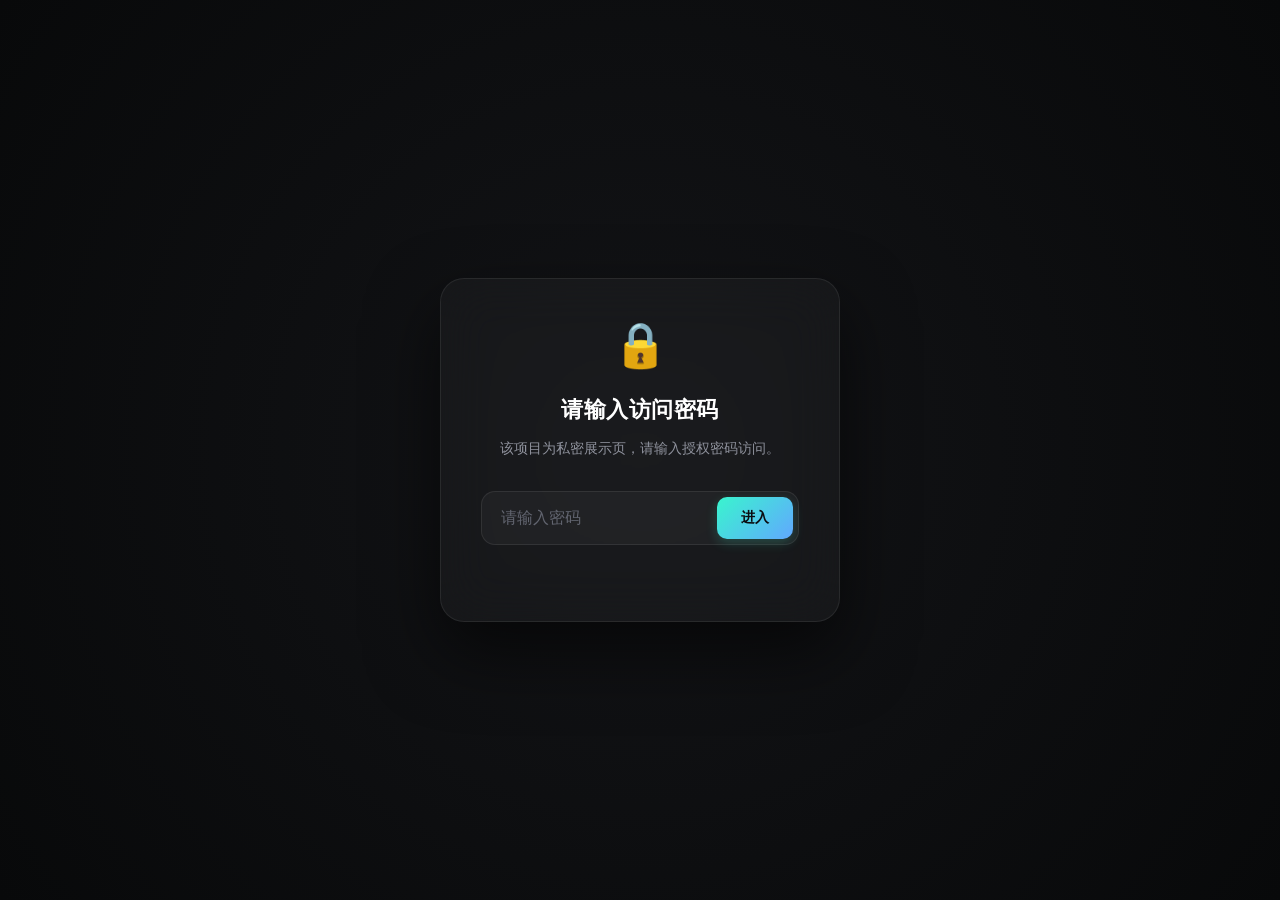
<file: index.html>
<!doctype html>
<html lang="zh-CN">
  <head>
    <meta charset="UTF-8" />
    <meta name="viewport" content="width=device-width, initial-scale=1.0" />
    <meta name="robots" content="noindex, nofollow" />
    <title>手机氛围灯形态与动效调试台</title>
    <link rel="stylesheet" href="./style.css?v=20260602_v9" />
    <style>
      /* 默认隐藏主工作区，彻底杜绝未登录闪现 */
      .workspace {
        display: none !important;
      }
      
      /* 仅在解锁时显示主工作区，完美适配原栅格布局 */
      body.unlocked .workspace {
        display: grid !important;
      }

      /* 密码保护遮罩层高级磨砂设计 */
      .password-gate {
        position: fixed;
        top: 0;
        left: 0;
        width: 100vw;
        height: 100vh;
        background: radial-gradient(circle at center, #131417 0%, #08090a 100%);
        display: flex;
        justify-content: center;
        align-items: center;
        z-index: 999999;
        transition: transform 0.65s cubic-bezier(0.85, 0, 0.15, 1), opacity 0.5s ease;
      }
      .password-gate.unlock {
        transform: translateY(-100%);
        opacity: 0;
        pointer-events: none;
      }
      .password-card {
        background: rgba(255, 255, 255, 0.03);
        border: 1px solid rgba(255, 255, 255, 0.08);
        border-radius: 24px;
        padding: 40px;
        width: 90%;
        max-width: 400px;
        text-align: center;
        box-shadow: 0 30px 70px rgba(0, 0, 0, 0.6);
        backdrop-filter: blur(25px);
        -webkit-backdrop-filter: blur(25px);
        color: #fff;
        font-family: -apple-system, BlinkMacSystemFont, "Segoe UI", Roboto, sans-serif;
        animation: cardAppear 0.5s cubic-bezier(0.34, 1.56, 0.64, 1);
      }
      @keyframes cardAppear {
        0% { transform: scale(0.9); opacity: 0; }
        100% { transform: scale(1); opacity: 1; }
      }
      .lock-icon {
        font-size: 44px;
        margin-bottom: 24px;
        display: inline-block;
        animation: lockFloat 3s ease-in-out infinite;
      }
      @keyframes lockFloat {
        0%, 100% { transform: translateY(0) rotate(0deg); }
        50% { transform: translateY(-8px) rotate(5deg); }
      }
      .password-card h2 {
        font-size: 22px;
        margin: 0 0 12px 0;
        font-weight: 600;
        letter-spacing: 0.5px;
        color: #ffffff;
      }
      .password-card p {
        color: #8f929d;
        font-size: 14px;
        line-height: 1.6;
        margin: 0 0 32px 0;
      }
      .input-group {
        display: flex;
        background: rgba(255, 255, 255, 0.04);
        border: 1px solid rgba(255, 255, 255, 0.08);
        border-radius: 14px;
        padding: 5px;
        transition: all 0.3s cubic-bezier(0.25, 0.8, 0.25, 1);
      }
      .input-group:focus-within {
        border-color: #39f5ce;
        background: rgba(255, 255, 255, 0.06);
        box-shadow: 0 0 20px rgba(57, 245, 206, 0.15);
      }
      .input-group input {
        flex: 1;
        background: transparent;
        border: none;
        outline: none;
        padding: 12px 14px;
        color: #fff;
        font-size: 16px;
        letter-spacing: 2px;
      }
      .input-group input::placeholder {
        color: #626570;
        letter-spacing: 0px;
      }
      .input-group button {
        background: linear-gradient(135deg, #39f5ce 0%, #61a8ff 100%);
        border: none;
        border-radius: 10px;
        color: #0b0c10;
        font-size: 14px;
        font-weight: 700;
        padding: 0 24px;
        cursor: pointer;
        transition: all 0.25s ease;
        box-shadow: 0 4px 12px rgba(57, 245, 206, 0.2);
      }
      .input-group button:hover {
        opacity: 0.95;
        transform: translateY(-1px);
        box-shadow: 0 6px 16px rgba(57, 245, 206, 0.3);
      }
      .input-group button:active {
        transform: scale(0.96);
      }
      .error-msg {
        color: #ff6d7a;
        font-size: 13px;
        margin-top: 18px;
        height: 18px;
        font-weight: 500;
        transition: opacity 0.3s ease;
        opacity: 0;
      }
      .error-msg.show {
        opacity: 1;
      }
    </style>
  </head>
  <body>
    <!-- 密码保护遮罩层 -->
    <div id="passwordGate" class="password-gate">
      <div class="password-card">
        <div class="lock-icon">🔒</div>
        <h2>请输入访问密码</h2>
        <p>该项目为私密展示页，请输入授权密码访问。</p>
        <form id="passwordForm" class="input-group" onsubmit="event.preventDefault(); checkPassword();">
          <input type="password" id="passwordInput" placeholder="请输入密码" autocomplete="off" required />
          <button type="submit" id="submitPasswordBtn">进入</button>
        </form>
        <div id="passwordError" class="error-msg">密码错误，请重试</div>
      </div>
    </div>

    <script>
      (function() {
        const auth = localStorage.getItem('site_auth');
        const authTime = localStorage.getItem('site_auth_time');
        const now = new Date().getTime();
        const threeDays = 3 * 24 * 60 * 60 * 1000; // 3天（毫秒）

        if (auth === '2026' && authTime && (now - parseInt(authTime, 10) < threeDays)) {
          document.getElementById('passwordGate').style.display = 'none';
          document.body.classList.add('unlocked'); // 授权成功，展示主内容
        } else {
          // 过期或未登录，清除历史记录以防万一
          localStorage.removeItem('site_auth');
          localStorage.removeItem('site_auth_time');
        }
      })();

      function checkPassword() {
        const input = document.getElementById('passwordInput').value;
        const error = document.getElementById('passwordError');
        const gate = document.getElementById('passwordGate');
        
        if (input === '2026') {
          const now = new Date().getTime();
          localStorage.setItem('site_auth', '2026');
          localStorage.setItem('site_auth_time', now.toString());
          
          document.body.classList.add('unlocked'); // 授权成功，展示主内容
          gate.classList.add('unlock');
          setTimeout(() => {
            gate.style.display = 'none';
          }, 600);
        } else {
          error.classList.add('show');
          document.getElementById('passwordInput').value = '';
          setTimeout(() => {
            error.classList.remove('show');
          }, 3000);
        }
      }
    </script>

    <main class="workspace">
      <section class="device-bay" aria-label="手机氛围灯预览">
        <div class="bay-topline">
          <div>
            <p class="kicker">Light Motion Bench</p>
            <h1>手机氛围灯形态与动效调试台</h1>
          </div>
          <div class="status-chip" id="statusChip">LIVE</div>
        </div>

        <div class="phone-frame">
          <div class="phone-metal">
            <div class="camera-cluster" aria-hidden="true">
              <span class="camera-wide"></span>
              <span></span>
              <span></span>
            </div>

            <svg class="light-canvas" viewBox="0 0 300 300" aria-label="氛围灯路径预览">
              <defs>
                <linearGradient id="rainbowStroke" x1="22%" y1="12%" x2="82%" y2="88%">
                  <stop offset="0%" stop-color="#fcd34d" />
                  <stop offset="12.5%" stop-color="#f97316" />
                  <stop offset="25%" stop-color="#ec4899" />
                  <stop offset="37.5%" stop-color="#a855f7" />
                  <stop offset="50%" stop-color="#6366f1" />
                  <stop offset="62.5%" stop-color="#06b6d4" />
                  <stop offset="75%" stop-color="#10b981" />
                  <stop offset="87.5%" stop-color="#84cc16" />
                  <stop offset="100%" stop-color="#fcd34d" />
                </linearGradient>
                <radialGradient id="rippleSymmetricStroke" cx="50%" cy="86%" r="55%">
                  <stop offset="0%" stop-color="#fcd34d" />
                  <stop offset="15%" stop-color="#f97316" />
                  <stop offset="35%" stop-color="#ec4899" />
                  <stop offset="55%" stop-color="#a855f7" />
                  <stop offset="75%" stop-color="#6366f1" />
                  <stop offset="90%" stop-color="#06b6d4" />
                  <stop offset="100%" stop-color="#10b981" />
                </radialGradient>
                <linearGradient id="meizuStroke" x1="0%" y1="0%" x2="100%" y2="100%">
                  <stop offset="0%" stop-color="#33e6c5" />
                  <stop offset="42%" stop-color="#33e6c5" />
                  <stop offset="58%" stop-color="#ff6d7a" />
                  <stop offset="100%" stop-color="#ff6d7a" />
                </linearGradient>
                <filter id="softGlow" x="-45%" y="-45%" width="190%" height="190%">
                  <feGaussianBlur stdDeviation="5" result="blur" />
                  <feColorMatrix
                    in="blur"
                    type="matrix"
                    values="1 0 0 0 0 0 1 0 0 0 0 0 1 0 0 0 0 0 0.75 0"
                    result="glow"
                  />
                  <feMerge>
                    <feMergeNode in="glow" />
                    <feMergeNode in="SourceGraphic" />
                  </feMerge>
                </filter>
                <!-- 双重融合发光滤镜：1.5px高斯模糊擦除矢量硬描边以提供明亮光心 + 7.0px高斯模糊提供宽广柔和的投射光圈 -->
                <filter id="rainbowGlow" x="-60%" y="-60%" width="220%" height="220%">
                  <!-- 1. 产生大模糊的环境光晕 -->
                  <feGaussianBlur in="SourceGraphic" stdDeviation="7.0" result="blurAmbient" />
                  <feColorMatrix in="blurAmbient" type="matrix" values="1 0 0 0 0  0 1 0 0 0  0 0 1 0 0  0 0 0 0.50 0" result="ambient" />
                  
                  <!-- 2. 产生微模糊的实体光心 (去硬质描边，保留高清晰彩色核心) -->
                  <feGaussianBlur in="SourceGraphic" stdDeviation="1.5" result="blurCore" />
                  <feColorMatrix in="blurCore" type="matrix" values="1 0 0 0 0  0 1 0 0 0  0 0 1 0 0  0 0 0 0.96 0" result="core" />
                  
                  <!-- 3. 双层融合输出 -->
                  <feMerge>
                    <feMergeNode in="ambient" />
                    <feMergeNode in="core" />
                  </feMerge>
                </filter>
              </defs>
              <path id="previewTrack" class="preview-track" />
              <path id="previewGlow" class="preview-glow" filter="url(#softGlow)" />
              <path id="previewLight" class="preview-light" filter="url(#softGlow)" />
              <path id="previewLightAlt" class="preview-light preview-light-alt" filter="url(#softGlow)" />
              <g id="rainbowFlowLayer" class="rainbow-flow-layer" filter="url(#softGlow)" aria-hidden="true"></g>
              <g id="motionLayer" class="motion-layer" filter="url(#softGlow)" aria-hidden="true"></g>
              <g id="sparkLayer" class="spark-layer"></g>
              <g id="ledLayer" class="led-layer" aria-label="灯珠分组显示"></g>
            </svg>

            <div class="mode-readout">
              <span id="modeName">常亮环</span>
              <small id="modeDesc">整圈稳定点亮，适合功能开启或状态确认</small>
            </div>

            <div class="hardware-lines" aria-hidden="true">
              <span></span>
              <span></span>
              <span></span>
            </div>
          </div>
        </div>

        <div class="video-download-bar" style="margin: -5px 0 15px 0; width: 100%; display: flex; justify-content: center;">
          <button id="recordVideoBtn" class="full-button" style="margin: 0; background: linear-gradient(135deg, #a855f7, #6366f1); box-shadow: 0 4px 15px rgba(168, 85, 247, 0.4); display: flex; align-items: center; justify-content: center; gap: 8px;" type="button">
            <span>🎥</span> 录制并下载动效视频 (WebM)
          </button>
        </div>

        <div class="metric-bar" aria-label="当前参数">
          <div>
            <span>形状</span>
            <strong id="shapeReadout">圆形</strong>
          </div>
          <div>
            <span>灯组</span>
            <strong id="groupReadout">4组</strong>
          </div>
          <div>
            <span>总灯数</span>
            <strong id="ledReadout">48颗</strong>
          </div>
          <div>
            <span>速度</span>
            <strong id="speedReadout">1.00x</strong>
          </div>
          <div>
            <span>亮度</span>
            <strong id="intensityReadout">82%</strong>
          </div>
        </div>
      </section>

      <section class="control-bay" aria-label="氛围灯控制台">
        <div class="tabs" role="tablist" aria-label="控制分类">
          <button class="tab is-active" type="button" data-tab="motion">动效</button>
          <button class="tab" type="button" data-tab="shape">形状</button>
          <button class="tab" type="button" data-tab="music">律动</button>
          <button class="tab" type="button" data-tab="project">机型</button>
        </div>

        <div class="panel is-active" id="motionPanel" data-panel="motion">
          <div class="section-heading">
            <span>Motion Library</span>
            <output id="motionCount">0 effects</output>
          </div>
          <div class="effect-grid" id="effectGrid"></div>

          <div class="custom-builder">
            <div class="section-heading compact-heading">
              <span>Custom Effect</span>
              <output id="customEffectStatus">未应用</output>
            </div>
            <div class="builder-grid">
              <label>
                <span>样式</span>
                <select id="customPattern">
                  <option value="solid">整段常亮</option>
                  <option value="dash">短段移动</option>
                  <option value="segments">分段闪烁</option>
                  <option value="pulse">脉冲闪烁</option>
                </select>
              </label>
              <label>
                <span>节奏</span>
                <input id="customTempo" type="range" min="0.4" max="2.4" step="0.1" value="1" />
              </label>
              <label>
                <span>光段比例</span>
                <input id="customSpan" type="range" min="8" max="100" step="1" value="34" />
              </label>
              <label>
                <span>闪烁强度</span>
                <input id="customPulse" type="range" min="10" max="100" step="1" value="58" />
              </label>
            </div>
            <button class="full-button" type="button" id="applyCustomEffect">应用自定义灯效</button>
          </div>
        </div>

        <div class="panel" id="shapePanel" data-panel="shape">
          <div class="section-heading">
            <span>Shape Studio</span>
            <output id="pointCount">0 points</output>
          </div>

          <div class="shape-presets" id="shapePresets"></div>

          <div class="import-card">
            <label class="file-trigger">
              <span>上传 PNG 识别形状</span>
              <input id="pngShapeInput" type="file" accept="image/png" />
            </label>
            <output id="pngStatus">建议使用透明背景或高对比轮廓图</output>
          </div>

          <a class="record-link" href="./upload-records.html">上传记录</a>

          <div class="draw-mode-switch" id="drawModeSwitch" aria-label="绘制方式">
            <button class="is-active" type="button" data-draw-mode="free">自由画</button>
            <button type="button" data-draw-mode="point">断点画</button>
          </div>

          <div class="draw-board-wrap">
            <canvas id="drawBoard" width="360" height="260" aria-label="手绘氛围灯形状"></canvas>
            <div class="draw-actions">
              <button type="button" id="clearDraw">清空</button>
              <button type="button" id="undoPoint">撤销点</button>
              <button type="button" id="applyDraw">应用手绘形状</button>
              <button type="button" id="applyPointDraw">应用断点形状</button>
            </div>
          </div>

          <label class="path-field">
            <span>SVG Path</span>
            <textarea id="pathInput" rows="4" spellcheck="false"></textarea>
          </label>
          <button class="full-button" type="button" id="applyPath">应用路径</button>
        </div>

        <div class="panel" id="musicPanel" data-panel="music">
          <!-- 律动动效模式选择 -->
          <div class="section-heading">
            <span>Rhythm Modes</span>
            <output id="musicCount">0 patterns</output>
          </div>
          <div class="effect-grid compact" id="musicGrid"></div>
          
          <div class="equalizer" aria-hidden="true" style="margin-top: 12px; margin-bottom: 16px;">
            <span></span>
            <span></span>
            <span></span>
            <span></span>
            <span></span>
            <span></span>
            <span></span>
            <span></span>
          </div>

          <!-- 音乐播放与控制指示模块 (放在律动选项的下方) -->
          <div class="import-card" style="margin-top: 0; margin-bottom: 16px;">
            <div class="section-heading" style="margin-bottom: 10px;">
              <span>Player & Control</span>
              <output id="audioStatus">上传音乐后，可在列表中随时切换并播放律动</output>
            </div>
            <audio id="audioPlayer" controls></audio>
            <label class="file-trigger" style="margin-top: 10px; min-height: 52px; padding: 6px;">
              <span>点击上传音乐文件 (.mp3 / .wav)</span>
              <input id="audioInput" type="file" accept="audio/*" multiple />
            </label>
          </div>

          <!-- 音乐列表库 -->
          <div class="section-heading compact-heading" style="margin-top: 16px;">
            <span>Music Library</span>
            <output id="audioRecordCount">0 tracks</output>
          </div>
          <div class="record-list compact-list audio-record-list" id="audioRecordList"></div>

          <div class="export-actions" style="margin-top: 16px;">
            <button type="button" id="recordAnimation">下载动画</button>
            <button type="button" id="downloadSnapshot">下载当前样式</button>
          </div>
        </div>

        <div class="panel" id="projectPanel" data-panel="project">
          <div class="section-heading">
            <span>Model Records</span>
            <output id="recordCount">0 records</output>
          </div>
          <div class="project-form">
            <label>
              <span>机型名称</span>
              <input id="modelNameInput" type="text" placeholder="例如：X Phone Pro" />
            </label>
            <label>
              <span>系列/标签</span>
              <input id="modelTagInput" type="text" placeholder="例如：旗舰 / 折叠 / 入门" />
            </label>
            <label>
              <span>筛选机型</span>
              <input id="modelFilterInput" type="search" placeholder="输入机型或标签" />
            </label>
          </div>
          <div class="selected-summary" id="selectedSummary">
            当前将保存：常亮环 / 圆形 / 4组 x 12颗
          </div>
          <button class="full-button" type="button" id="saveModelRecord">保存选中灯效到机型</button>
          <div class="record-list" id="recordList"></div>
        </div>

        <div class="fine-controls" aria-label="细节参数">
          <div class="control-row">
            <label for="colorPicker">光色</label>
            <div class="color-control">
              <input id="colorPicker" type="color" value="#33e6c5" />
              <button type="button" id="rainbowToggle">彩色</button>
            </div>
          </div>
          <div class="control-row">
            <label for="speedSlider">速度</label>
            <input id="speedSlider" type="range" min="0.35" max="2.4" step="0.05" value="1" />
          </div>
          <div class="control-row">
            <label for="intensitySlider">亮度</label>
            <input id="intensitySlider" type="range" min="35" max="100" step="1" value="82" />
          </div>
          <div class="control-row">
            <label for="groupCountInput">灯组</label>
            <input id="groupCountInput" type="number" min="1" max="16" step="1" value="4" />
          </div>
          <div class="control-row">
            <label for="lightsPerGroupInput">单组灯数</label>
            <input id="lightsPerGroupInput" type="number" min="1" max="80" step="1" value="12" />
          </div>
          <div class="scenario-strip" id="scenarioStrip" aria-label="场景预设"></div>
        </div>
      </section>
    </main>

    <script src="./script.js?v=20260602_v9"></script>
  </body>
</html>
</file>
<file: style.css>
:root {
  --bg: #0c0d0c;
  --surface: #141614;
  --surface-2: #1a1d1b;
  --metal: #252824;
  --line: rgba(239, 232, 210, 0.14);
  --line-strong: rgba(239, 232, 210, 0.28);
  --text: #efeadb;
  --muted: #a29b8d;
  --dim: #6d695f;
  --light: #33e6c5;
  --light-rgb: 51 230 197;
  --accent: #d9b35f;
  --speed: 1;
  --intensity: 0.82;
  --custom-span: 0.34;
  --custom-gap: 0.66;
  --custom-tempo: 1;
  --custom-low: 0.42;
  --path-length: 900;
  --offset-full: -900;
  --offset-half: -450;
  --dash-loader-on: 144;
  --dash-loader-off: 756;
  --dash-loading-min: 72;
  --dash-loading-max: 648;
  --dash-loading-mid: 360;
  --gap-loading-min: 828;
  --gap-loading-max: 252;
  --gap-loading-mid: 540;
  --offset-loading-p1: -198;
  --offset-loading-p2: -585;
  --dash-chase-on: 108;
  --dash-chase-off: 792;
  --dash-segment-on: 72;
  --dash-segment-off: 40;
  --dash-flow-on: 306;
  --dash-flow-off: 594;
  --dash-ripple-on: 80;
  --dash-ripple-off: 144;
  --dash-scan-on: 198;
  --dash-scan-off: 702;
  --dash-battery-start: 108;
  --dash-battery-mid: 558;
  --dash-charge-pulse-on: 162;
  --dash-charge-pulse-off: 738;
  --offset-small: -72;
  --offset-scan-start: 90;
  --offset-scan-end: -900;
  --offset-ref-ripple-start: -342;
  --offset-ref-ripple-alt-start: -450;
  --offset-ref-ripple-alt-end: -1008;
  --music-intensity: 0.72;
  --music-scale: 1.0;
  --music-glow: 12px;
  --music-strobe: 0.05;
  --music-rotation: 0deg;
  --music-flow-offset: 0;
  --music-breathe-color: #33e6c5;
  --music-breathe-opacity: 0.72;
  color-scheme: dark;
}

* {
  box-sizing: border-box;
}

body {
  min-height: 100vh;
  margin: 0;
  color: var(--text);
  font-family: "Avenir Next", "PingFang SC", "Hiragino Sans GB", sans-serif;
  letter-spacing: 0;
  background:
    linear-gradient(90deg, rgba(255, 255, 255, 0.025) 1px, transparent 1px),
    linear-gradient(rgba(255, 255, 255, 0.018) 1px, transparent 1px),
    radial-gradient(circle at 18% 18%, rgba(217, 179, 95, 0.12), transparent 24rem),
    linear-gradient(145deg, #0a0b0a 0%, #121411 52%, #0c0d0c 100%);
  background-size: 52px 52px, 52px 52px, auto, auto;
}

@media (min-width: 981px) {
  body {
    overflow: hidden;
  }
}

button,
input,
textarea {
  font: inherit;
}

button {
  color: inherit;
}

.workspace {
  display: grid;
  grid-template-columns: minmax(320px, 0.82fr) minmax(520px, 1.18fr);
  gap: clamp(12px, 1.7vw, 22px);
  width: min(1440px, calc(100% - 24px));
  height: 100vh;
  margin: 0 auto;
  padding: clamp(10px, 1.5vw, 18px) 0;
  align-items: stretch;
}

.device-bay,
.control-bay {
  border: 1px solid var(--line);
  border-radius: 8px;
  background:
    linear-gradient(180deg, rgba(255, 255, 255, 0.055), rgba(255, 255, 255, 0.018)),
    rgba(16, 18, 16, 0.92);
  box-shadow: 0 28px 70px rgba(0, 0, 0, 0.38);
}

.device-bay {
  display: grid;
  grid-template-rows: auto minmax(0, 1fr) auto;
  min-height: 0;
  height: 100%;
  padding: clamp(14px, 2vw, 22px);
  position: sticky;
  top: 10px;
}

.bay-topline {
  display: flex;
  justify-content: space-between;
  gap: 18px;
  align-items: flex-start;
}

.kicker,
.section-heading,
.status-chip,
.metric-bar span,
.metric-bar strong,
.tab,
.effect-card small,
.effect-card strong,
.control-row label,
.shape-button,
.draw-mode-switch button,
.draw-actions button,
.color-control button,
.full-button,
.scenario-strip button,
.path-field span,
.record-link {
  font-family: "DIN Alternate", "Avenir Next Condensed", "Arial Narrow", sans-serif;
}

.kicker {
  margin: 0 0 6px;
  color: var(--accent);
  font-size: 12px;
  font-weight: 700;
  letter-spacing: 0.14em;
  text-transform: uppercase;
}

h1 {
  max-width: 13em;
  margin: 0;
  font-size: clamp(22px, 2.65vw, 36px);
  font-weight: 700;
  line-height: 1.05;
}

.status-chip {
  min-width: 54px;
  padding: 7px 10px;
  border: 1px solid rgb(var(--light-rgb) / 0.38);
  border-radius: 999px;
  color: rgb(var(--light-rgb));
  font-size: 12px;
  font-weight: 700;
  text-align: center;
  box-shadow: 0 0 24px rgb(var(--light-rgb) / 0.15);
}

.phone-frame {
  display: grid;
  place-items: center;
  min-height: 0;
  padding: 10px 0;
}

.phone-metal {
  position: relative;
  width: min(52vw, 280px);
  aspect-ratio: 0.54;
  border: 1px solid rgba(255, 255, 255, 0.16);
  border-radius: 34px;
  background:
    linear-gradient(112deg, rgba(255, 255, 255, 0.15), transparent 18%),
    linear-gradient(180deg, rgba(255, 255, 255, 0.05), transparent 40%),
    linear-gradient(145deg, #2a2c29, #101210 48%, #23241f);
  box-shadow:
    inset 0 0 0 8px rgba(255, 255, 255, 0.026),
    inset 0 -34px 62px rgba(0, 0, 0, 0.34),
    0 38px 60px rgba(0, 0, 0, 0.44);
  overflow: hidden;
}

.phone-metal::before {
  content: "";
  position: absolute;
  inset: 16px;
  border: 1px solid rgba(255, 255, 255, 0.06);
  border-radius: 26px;
  pointer-events: none;
}

.camera-cluster {
  position: absolute;
  top: 28px;
  left: 50%;
  display: flex;
  gap: 9px;
  align-items: center;
  transform: translateX(-50%);
}

.camera-cluster span {
  display: block;
  width: 17px;
  height: 17px;
  border-radius: 50%;
  background:
    radial-gradient(circle at 34% 28%, rgba(255, 255, 255, 0.75), transparent 13%),
    radial-gradient(circle, #242a28 0 26%, #050606 28% 100%);
  box-shadow: 0 0 0 1px rgba(255, 255, 255, 0.13);
}

.camera-cluster .camera-wide {
  width: 44px;
  border-radius: 999px;
}

.light-canvas {
  position: absolute;
  top: 18%;
  left: 50%;
  width: 82%;
  aspect-ratio: 1;
  overflow: visible;
  transform: translateX(-50%);
}

.preview-track {
  display: none !important;
}

.preview-glow,
.preview-light,
.preview-light-alt {
  fill: none;
  stroke: rgb(var(--light-rgb));
  stroke-width: 14; /* Thicker light strip */
  stroke-linecap: round;
  stroke-linejoin: round;
  opacity: calc(var(--intensity) * 0.95);
}

.preview-glow {
  stroke-width: 26; /* Thicker background glow */
  opacity: calc(var(--intensity) * 0.22);
}

.preview-light,
.preview-light-alt {
  stroke-dasharray: var(--path-length, 900);
  stroke-dashoffset: 0;
  filter: drop-shadow(0 0 10px rgb(var(--light-rgb) / 0.9)) drop-shadow(0 0 28px rgb(var(--light-rgb) / 0.55));
  transition: opacity 180ms ease;
}

.preview-light-alt {
  opacity: 0;
}

.rainbow-flow-layer path {
  display: none;
  fill: none;
  stroke-width: 14;
  stroke-linecap: round;
  stroke-linejoin: round;
  opacity: calc(var(--intensity) * 0.95);
  stroke-dasharray: var(--path-length) 0;
  filter: drop-shadow(0 0 10px rgb(255 214 95 / 0.24)) drop-shadow(0 0 26px rgb(51 230 197 / 0.28));
}

.motion-layer {
  display: none;
}

.motion-layer .orbit-dot,
.motion-layer .meteor-head {
  fill: rgb(var(--light-rgb));
  opacity: var(--intensity);
}

.motion-layer .orbit-dot {
  filter: drop-shadow(0 0 9px rgb(var(--light-rgb))) drop-shadow(0 0 24px rgb(var(--light-rgb) / 0.72));
}

.motion-layer .meteor-head circle:first-child {
  opacity: 0.38;
  filter: drop-shadow(0 0 12px rgb(var(--light-rgb))) drop-shadow(0 0 30px rgb(var(--light-rgb) / 0.8));
}

.motion-layer .meteor-core {
  fill: #fff9d7;
}

.led-layer {
  display: none !important; /* Fundamental standard: LED bulbs must NEVER be visible for a perfectly diffused neon effect */
}

.spark-layer circle {
  fill: rgb(var(--light-rgb));
  filter: drop-shadow(0 0 8px rgb(var(--light-rgb) / 0.95)) drop-shadow(0 0 22px rgb(var(--light-rgb) / 0.62));
  opacity: var(--intensity);
}

.mode-readout {
  position: absolute;
  right: 22px;
  bottom: 62px;
  left: 22px;
  display: grid;
  gap: 5px;
  padding-top: 16px;
  border-top: 1px solid rgba(239, 232, 210, 0.14);
}

.mode-readout span {
  font-size: 21px;
  font-weight: 700;
}

.mode-readout small {
  color: var(--muted);
  line-height: 1.45;
}

.hardware-lines {
  position: absolute;
  right: 22px;
  bottom: 28px;
  left: 22px;
  display: grid;
  grid-template-columns: 1fr 0.55fr 1fr;
  gap: 10px;
}

.hardware-lines span {
  height: 2px;
  background: linear-gradient(90deg, transparent, rgba(239, 232, 210, 0.32), transparent);
}

.metric-bar {
  display: grid;
  grid-template-columns: repeat(5, 1fr);
  gap: 8px;
}

.metric-bar div {
  min-width: 0;
  padding: 9px 10px;
  border: 1px solid var(--line);
  border-radius: 8px;
  background: rgba(255, 255, 255, 0.025);
}

.metric-bar span,
.metric-bar strong {
  display: block;
  overflow: hidden;
  text-overflow: ellipsis;
  white-space: nowrap;
}

.metric-bar span {
  color: var(--dim);
  font-size: 11px;
  text-transform: uppercase;
}

.metric-bar strong {
  margin-top: 4px;
  font-size: 15px;
}

.control-bay {
  display: grid;
  grid-template-rows: auto minmax(0, 1fr) auto;
  min-height: 0;
  height: 100%;
  overflow: hidden;
}

.tabs {
  display: grid;
  grid-template-columns: repeat(4, 1fr);
  border-bottom: 1px solid var(--line);
}

.tab {
  min-height: 44px;
  border: 0;
  border-right: 1px solid var(--line);
  background: rgba(255, 255, 255, 0.018);
  color: var(--muted);
  cursor: pointer;
  font-size: 14px;
  font-weight: 700;
  letter-spacing: 0.06em;
}

.tab:last-child {
  border-right: 0;
}

.tab.is-active {
  color: var(--text);
  background: linear-gradient(180deg, rgb(var(--light-rgb) / 0.08), rgba(255, 255, 255, 0.02));
  box-shadow: inset 0 -2px 0 rgb(var(--light-rgb));
}

.panel {
  display: none;
  min-height: 0;
  padding: clamp(12px, 1.8vw, 18px);
  overflow: auto;
}

.panel.is-active {
  display: block;
}

.section-heading {
  display: flex;
  justify-content: space-between;
  gap: 14px;
  align-items: center;
  margin-bottom: 10px;
  color: var(--muted);
  font-size: 13px;
  font-weight: 700;
  letter-spacing: 0.1em;
  text-transform: uppercase;
}

.section-heading output {
  color: var(--dim);
}

.compact-heading {
  margin-top: 18px;
}

.effect-grid,
.shape-presets {
  display: grid;
  gap: 8px;
}

.effect-grid {
  grid-template-columns: repeat(3, minmax(0, 1fr));
}

.effect-grid.compact {
  grid-template-columns: repeat(2, minmax(0, 1fr));
}

.effect-card,
.shape-button {
  border: 1px solid var(--line);
  border-radius: 8px;
  background: rgba(255, 255, 255, 0.026);
  cursor: pointer;
  text-align: left;
  transition: border-color 180ms ease, background 180ms ease, transform 180ms ease;
}

.effect-card {
  min-height: 74px;
  padding: 10px;
}

.effect-card:hover,
.shape-button:hover,
.scenario-strip button:hover,
.draw-actions button:hover,
.full-button:hover {
  transform: translateY(-1px);
  border-color: var(--line-strong);
}

.effect-card.is-active,
.shape-button.is-active {
  border-color: rgb(var(--light-rgb) / 0.58);
  background: linear-gradient(135deg, rgb(var(--light-rgb) / 0.12), rgba(255, 255, 255, 0.026));
}

.effect-card strong,
.effect-card small {
  display: block;
}

.effect-card strong {
  font-size: 15px;
  font-weight: 700;
}

.effect-card small {
  margin-top: 5px;
  color: var(--muted);
  font-size: 12px;
  line-height: 1.45;
}

.shape-presets {
  grid-template-columns: repeat(2, minmax(0, 1fr));
  margin-bottom: 16px;
}

.shape-button {
  min-height: 48px;
  padding: 11px 12px;
  color: var(--text);
  font-weight: 700;
}

.draw-mode-switch {
  display: grid;
  grid-template-columns: repeat(2, 1fr);
  gap: 8px;
  margin-bottom: 10px;
}

.draw-mode-switch button {
  min-height: 38px;
  border: 1px solid var(--line);
  border-radius: 8px;
  color: var(--muted);
  background: rgba(255, 255, 255, 0.026);
  cursor: pointer;
  font-size: 13px;
  font-weight: 700;
}

.draw-mode-switch button.is-active {
  color: var(--text);
  border-color: rgb(var(--light-rgb) / 0.48);
  background: linear-gradient(135deg, rgb(var(--light-rgb) / 0.12), rgba(255, 255, 255, 0.026));
}

.draw-board-wrap {
  border: 1px solid var(--line);
  border-radius: 8px;
  background:
    linear-gradient(90deg, rgba(255, 255, 255, 0.035) 1px, transparent 1px),
    linear-gradient(rgba(255, 255, 255, 0.025) 1px, transparent 1px),
    rgba(255, 255, 255, 0.018);
  background-size: 24px 24px;
  overflow: hidden;
}

#drawBoard {
  display: block;
  width: 100%;
  height: auto;
  touch-action: none;
  cursor: crosshair;
}

.draw-actions {
  display: grid;
  grid-template-columns: 0.72fr 0.8fr 1.2fr 1.2fr;
  border-top: 1px solid var(--line);
}

.draw-actions button,
.full-button,
.scenario-strip button {
  min-height: 42px;
  border: 0;
  background: rgba(255, 255, 255, 0.03);
  cursor: pointer;
}

.draw-actions button + button {
  border-left: 1px solid var(--line);
}

#applyDraw,
#applyPointDraw {
  color: rgb(var(--light-rgb));
}

.path-field {
  display: grid;
  gap: 8px;
  margin-top: 14px;
}

.path-field span,
.control-row label {
  color: var(--muted);
  font-size: 12px;
  font-weight: 700;
  letter-spacing: 0.08em;
  text-transform: uppercase;
}

.path-field textarea {
  width: 100%;
  resize: vertical;
  border: 1px solid var(--line);
  border-radius: 8px;
  padding: 12px;
  color: var(--text);
  background: rgba(0, 0, 0, 0.22);
  outline: none;
}

.path-field textarea:focus {
  border-color: rgb(var(--light-rgb) / 0.5);
}

.full-button {
  width: 100%;
  margin-top: 10px;
  border: 1px solid rgb(var(--light-rgb) / 0.42);
  border-radius: 8px;
  color: rgb(var(--light-rgb));
}

.record-link {
  display: grid;
  min-height: 42px;
  place-items: center;
  margin: 14px 0;
  border: 1px solid rgb(var(--light-rgb) / 0.42);
  border-radius: 8px;
  color: rgb(var(--light-rgb));
  background: linear-gradient(135deg, rgb(var(--light-rgb) / 0.1), rgba(255, 255, 255, 0.018));
  cursor: pointer;
  font-size: 14px;
  font-weight: 700;
  text-decoration: none;
}

.record-link.compact {
  width: min(180px, 100%);
  margin: 0;
}

.custom-builder,
.import-card,
.shape-history,
.project-form,
.record-list {
  margin-top: 16px;
  padding: 14px;
  border: 1px solid var(--line);
  border-radius: 8px;
  background: rgba(255, 255, 255, 0.02);
}

.builder-grid,
.project-form {
  display: grid;
  grid-template-columns: repeat(2, minmax(0, 1fr));
  gap: 10px;
}

.builder-grid label,
.project-form label,
.file-trigger {
  display: grid;
  gap: 8px;
}

.builder-grid span,
.project-form span,
.file-trigger span {
  color: var(--muted);
  font-family: "DIN Alternate", "Avenir Next Condensed", "Arial Narrow", sans-serif;
  font-size: 12px;
  font-weight: 700;
  letter-spacing: 0.08em;
  text-transform: uppercase;
}

.builder-grid input,
.builder-grid select,
.project-form input {
  width: 100%;
  min-height: 36px;
  border: 1px solid var(--line);
  border-radius: 8px;
  padding: 0 10px;
  color: var(--text);
  background: rgba(0, 0, 0, 0.22);
  outline: none;
}

.builder-grid input[type="range"] {
  padding: 0;
  accent-color: rgb(var(--light-rgb));
}

.file-trigger {
  min-height: 74px;
  place-content: center;
  padding: 12px;
  border: 1px dashed var(--line-strong);
  border-radius: 8px;
  cursor: pointer;
}

.file-trigger input {
  max-width: 100%;
  color: var(--muted);
}

.import-card output,
#audioStatus,
#pngStatus {
  display: block;
  margin-top: 10px;
  color: var(--dim);
  font-size: 12px;
  line-height: 1.5;
}

#audioPlayer {
  width: 100%;
  margin-top: 10px;
  filter: invert(0.92) hue-rotate(150deg) saturate(0.7);
}

.export-actions {
  display: grid;
  grid-template-columns: repeat(2, minmax(0, 1fr));
  gap: 10px;
  margin-top: 14px;
}

.export-actions button {
  min-height: 42px;
  border: 1px solid var(--line);
  border-radius: 8px;
  color: var(--text);
  background: rgba(255, 255, 255, 0.03);
  cursor: pointer;
}

.export-actions button:first-child {
  color: rgb(var(--light-rgb));
  border-color: rgb(var(--light-rgb) / 0.4);
}

.record-list {
  display: grid;
  gap: 10px;
  max-height: 360px;
  overflow: auto;
}

.compact-list {
  max-height: 220px;
  padding: 0;
  border: 0;
  background: transparent;
}

.audio-record-list {
  max-height: 180px;
  margin-top: 8px;
}

.shape-folder-filter {
  display: grid;
  gap: 8px;
  margin-bottom: 12px;
}

.shape-folder-editor {
  display: grid;
  grid-template-columns: minmax(0, 1fr) 128px;
  gap: 8px;
  align-items: end;
  margin-bottom: 12px;
}

.shape-folder-editor label {
  display: grid;
  gap: 8px;
}

.shape-folder-filter span,
.shape-folder-editor span,
.record-edit-grid span {
  color: var(--muted);
  font-family: "DIN Alternate", "Avenir Next Condensed", "Arial Narrow", sans-serif;
  font-size: 12px;
  font-weight: 700;
  letter-spacing: 0.08em;
  text-transform: uppercase;
}

.shape-folder-filter select,
.shape-folder-editor input,
.record-edit-grid input {
  width: 100%;
  min-height: 34px;
  border: 1px solid var(--line);
  border-radius: 8px;
  padding: 0 10px;
  color: var(--text);
  background: rgba(0, 0, 0, 0.22);
  outline: none;
}

.shape-folder-filter select:focus,
.shape-folder-editor input:focus,
.record-edit-grid input:focus {
  border-color: rgb(var(--light-rgb) / 0.5);
}

.shape-folder-editor button {
  min-height: 34px;
  border: 1px solid var(--line);
  border-radius: 8px;
  color: var(--text);
  background: rgba(255, 255, 255, 0.03);
  cursor: pointer;
  font-family: "DIN Alternate", "Avenir Next Condensed", "Arial Narrow", sans-serif;
  font-weight: 700;
}

.shape-folder-editor button:disabled,
.shape-folder-editor input:disabled {
  cursor: not-allowed;
  opacity: 0.48;
}

.selected-summary {
  margin-top: 12px;
  padding: 12px;
  border: 1px solid rgb(var(--light-rgb) / 0.36);
  border-radius: 8px;
  color: var(--text);
  background: linear-gradient(135deg, rgb(var(--light-rgb) / 0.09), rgba(255, 255, 255, 0.018));
  font-family: "DIN Alternate", "Avenir Next Condensed", "Arial Narrow", sans-serif;
  font-size: 13px;
  line-height: 1.45;
}

.record-card {
  display: grid;
  gap: 8px;
  padding: 10px;
  border: 1px solid var(--line);
  border-radius: 8px;
  background: rgba(0, 0, 0, 0.18);
}

.record-card strong,
.record-card span,
.record-card button {
  font-family: "DIN Alternate", "Avenir Next Condensed", "Arial Narrow", sans-serif;
}

.record-card strong {
  font-size: 15px;
}

.record-card span {
  color: var(--muted);
  font-size: 12px;
  line-height: 1.45;
}

.record-edit-grid {
  display: grid;
  grid-template-columns: 1fr 1fr;
  gap: 8px;
}

.record-edit-grid label {
  display: grid;
  gap: 6px;
}

.record-actions {
  display: grid;
  grid-template-columns: repeat(3, 1fr);
  gap: 8px;
}

.record-actions.two-actions {
  grid-template-columns: repeat(2, 1fr);
}

.record-actions button {
  min-height: 32px;
  border: 1px solid var(--line);
  border-radius: 8px;
  background: rgba(255, 255, 255, 0.03);
  cursor: pointer;
}

.records-page {
  overflow: hidden;
}

.records-shell {
  display: grid;
  grid-template-rows: auto minmax(0, 1fr);
  gap: 14px;
  width: min(1180px, calc(100% - 24px));
  height: 100vh;
  margin: 0 auto;
  padding: 14px 0;
}

.records-header,
.records-board,
.folder-panel,
.records-panel {
  border: 1px solid var(--line);
  border-radius: 8px;
  background:
    linear-gradient(180deg, rgba(255, 255, 255, 0.055), rgba(255, 255, 255, 0.018)),
    rgba(16, 18, 16, 0.92);
}

.records-header {
  display: flex;
  justify-content: space-between;
  gap: 18px;
  align-items: center;
  padding: 18px 22px;
}

.records-header h1 {
  font-size: clamp(26px, 3vw, 40px);
}

.records-board {
  display: grid;
  grid-template-columns: 300px minmax(0, 1fr);
  gap: 12px;
  min-height: 0;
  padding: 12px;
  overflow: hidden;
}

.folder-panel,
.records-panel {
  min-height: 0;
  padding: 14px;
  overflow: auto;
}

.upload-record-list {
  max-height: none;
}

.upload-record-list .record-card {
  grid-template-columns: minmax(180px, 0.5fr) minmax(320px, 1fr) minmax(260px, 0.8fr);
  align-items: center;
}

.upload-record-list .record-card > span {
  min-width: 0;
}

.equalizer {
  display: grid;
  grid-template-columns: repeat(8, 1fr);
  gap: 8px;
  align-items: end;
  height: 96px;
  margin-top: 16px;
  padding: 14px;
  border: 1px solid var(--line);
  border-radius: 8px;
}

.equalizer span {
  display: block;
  height: 24%;
  background: linear-gradient(180deg, rgb(var(--light-rgb)), rgb(var(--light-rgb) / 0.16));
  animation: eqBounce calc(0.86s / var(--speed)) ease-in-out infinite;
}

.equalizer span:nth-child(2) {
  animation-delay: 0.08s;
}

.equalizer span:nth-child(3) {
  animation-delay: 0.16s;
}

.equalizer span:nth-child(4) {
  animation-delay: 0.04s;
}

.equalizer span:nth-child(5) {
  animation-delay: 0.2s;
}

.equalizer span:nth-child(6) {
  animation-delay: 0.12s;
}

.equalizer span:nth-child(7) {
  animation-delay: 0.26s;
}

.equalizer span:nth-child(8) {
  animation-delay: 0.18s;
}

.fine-controls {
  display: grid;
  gap: 10px;
  padding: clamp(12px, 1.8vw, 16px);
  border-top: 1px solid var(--line);
  background: rgba(0, 0, 0, 0.16);
}

@media (min-width: 981px) {
  .fine-controls {
    grid-template-columns: 1fr 1fr;
  }

  .fine-controls .scenario-strip {
    grid-column: 1 / -1;
  }
}

.control-row {
  display: grid;
  grid-template-columns: 68px 1fr;
  gap: 12px;
  align-items: center;
}

.control-row input[type="range"] {
  width: 100%;
  accent-color: rgb(var(--light-rgb));
}

.control-row input[type="number"] {
  width: 100%;
  height: 34px;
  border: 1px solid var(--line);
  border-radius: 8px;
  padding: 0 10px;
  color: var(--text);
  background: rgba(0, 0, 0, 0.22);
  outline: none;
}

.control-row input[type="number"]:focus {
  border-color: rgb(var(--light-rgb) / 0.5);
}

.color-control {
  display: grid;
  grid-template-columns: 1fr 96px;
  gap: 8px;
}

.control-row input[type="color"] {
  width: 100%;
  height: 34px;
  border: 1px solid var(--line);
  border-radius: 8px;
  background: transparent;
}

.color-control button {
  min-height: 34px;
  border: 1px solid var(--line);
  border-radius: 8px;
  color: var(--muted);
  background:
    linear-gradient(90deg, #39f5ce, #7cf26d, #ffd45f, #ff6d7a, #61a8ff);
  background-size: 100% 3px;
  background-repeat: no-repeat;
  background-position: center bottom;
  cursor: pointer;
  font-size: 13px;
  font-weight: 700;
}

.color-control button.is-active {
  color: var(--text);
  border-color: rgb(var(--light-rgb) / 0.5);
  box-shadow: inset 0 -3px 0 transparent, 0 0 22px rgba(255, 214, 95, 0.12);
}

.is-rainbow .preview-light,
.is-rainbow .preview-light-alt {
  opacity: 0;
}

.is-rainbow .preview-glow {
  stroke: url("#rainbowStroke");
  opacity: calc(var(--intensity) * 0.16);
}

.is-rainbow .rainbow-flow-layer path {
  display: block;
}

.is-rainbow .spark-layer circle {
  fill: #ffd45f;
}

.scenario-strip {
  display: grid;
  grid-template-columns: repeat(5, 1fr);
  gap: 8px;
}

.scenario-strip button {
  border: 1px solid var(--line);
  border-radius: 8px;
  color: var(--muted);
  font-size: 13px;
}

.scenario-strip button.is-active {
  color: var(--text);
  border-color: rgb(var(--light-rgb) / 0.48);
}

.mode-steady .preview-light {
  stroke-dasharray: var(--path-length) 0;
  animation: steadyGlow calc(2.8s / var(--speed)) ease-in-out infinite;
}

.mode-breathe .preview-light {
  stroke-dasharray: var(--path-length) 0;
  animation: breatheGlow calc(3.2s / var(--speed)) ease-in-out infinite;
}

.mode-progress .preview-light {
  stroke-dasharray: 0 var(--path-length);
  animation: progressTrace calc(3.2s / var(--speed)) ease-in-out infinite;
}

.mode-loader .preview-light {
  stroke-dasharray: var(--dash-loader-on) var(--dash-loader-off);
  animation: dashTravel calc(1.8s / var(--speed)) linear infinite;
}

.mode-chase .preview-light,
.mode-chase .preview-light-alt {
  opacity: var(--intensity);
  stroke-dasharray: var(--dash-chase-on) var(--dash-chase-off);
  animation: dashTravel calc(1.45s / var(--speed)) linear infinite;
}

.mode-chase .preview-light-alt {
  animation-delay: calc(-0.72s / var(--speed));
}

.mode-segment .preview-light {
  stroke-dasharray: var(--dash-segment-on) var(--dash-segment-off);
  animation: segmentStep calc(1.25s / var(--speed)) steps(8) infinite;
}

.mode-gather .preview-light,
.mode-gather .preview-light-alt {
  opacity: var(--intensity);
  stroke-dasharray: calc(var(--path-length) * 0.18) calc(var(--path-length) * 0.82);
  animation: gatherTrace calc(1.75s / var(--speed)) ease-in-out infinite;
}

.mode-gather .preview-light-alt {
  animation-direction: reverse;
}

.mode-pulse .preview-light {
  stroke-dasharray: var(--path-length) 0;
  animation: pulseFlash calc(0.92s / var(--speed)) ease-in-out infinite;
}

.mode-flow .preview-light {
  stroke-dasharray: var(--dash-flow-on) var(--dash-flow-off);
  animation: dashTravel calc(1.65s / var(--speed)) linear infinite;
}

.mode-ripple .preview-light,
.mode-ripple .preview-light-alt {
  opacity: var(--intensity);
  stroke-dasharray: var(--dash-ripple-on) var(--dash-ripple-off);
  animation: rippleTrace calc(1.4s / var(--speed)) ease-in-out infinite;
}

.mode-ripple .preview-light-alt {
  stroke-dashoffset: var(--offset-half);
  animation-name: rippleTraceAlt;
  animation-delay: calc(-0.7s / var(--speed));
}

.mode-scan .preview-light {
  stroke-dasharray: var(--dash-scan-on) var(--dash-scan-off);
  animation: scanTrace calc(2.15s / var(--speed)) linear infinite;
}

.mode-orbit-dot .preview-light {
  opacity: calc(var(--intensity) * 0.16);
  stroke-dasharray: var(--path-length) 0;
  animation: none;
}

.mode-orbit-dot .motion-layer {
  display: block;
}

.mode-orbit-dot .meteor-head {
  display: none;
}

.mode-meteor .preview-light {
  opacity: calc(var(--intensity) * 0.12);
  stroke-dasharray: var(--path-length) 0;
  animation: none;
}

.mode-meteor .preview-light-alt {
  opacity: var(--intensity);
  stroke-dasharray: var(--dash-flow-on) var(--dash-flow-off);
  animation: dashTravel calc(1.65s / var(--speed)) linear infinite;
}

.mode-meteor .motion-layer {
  display: block;
}

.mode-meteor .orbit-dot {
  display: none;
}

.mode-spark .preview-light {
  stroke-dasharray: calc(var(--path-length) * 0.055) calc(var(--path-length) * 0.08);
  animation: sparkScatter calc(0.9s / var(--speed)) steps(7) infinite;
}

.mode-warning .preview-light {
  stroke-dasharray: calc(var(--path-length) * 0.18) calc(var(--path-length) * 0.1);
  animation:
    warningTick calc(1.05s / var(--speed)) steps(2) infinite,
    dashTravel calc(2.2s / var(--speed)) linear infinite;
}

.mode-battery .preview-light {
  stroke-dasharray: var(--dash-battery-start) var(--path-length);
  animation: batteryWave calc(5.8s / var(--speed)) ease-in-out infinite;
}

.mode-charging .preview-light,
.mode-charge-wipe .preview-light,
.mode-charge-cycle .preview-light {
  stroke-dasharray: var(--path-length) var(--path-length);
  animation: chargingWave calc(2.4s / var(--speed)) ease-in-out infinite;
}

.mode-charging .preview-glow,
.mode-charge-wipe .preview-glow,
.mode-charge-cycle .preview-glow {
  stroke-dasharray: var(--path-length) var(--path-length);
  animation: chargingGlow calc(2.4s / var(--speed)) ease-in-out infinite;
}

.mode-loading .preview-light {
  stroke-dasharray: var(--dash-loading-min) var(--gap-loading-min);
  animation: loadingWave calc(1.5s / var(--speed)) cubic-bezier(0.4, 0, 0.2, 1) infinite;
}

.mode-loading .preview-glow {
  stroke-dasharray: var(--dash-loading-min) var(--gap-loading-min);
  animation: loadingGlow calc(1.5s / var(--speed)) cubic-bezier(0.4, 0, 0.2, 1) infinite;
}

.is-rainbow.mode-steady .rainbow-flow-layer path {
  stroke-dasharray: var(--path-length) 0;
  animation: steadyGlow calc(2.8s / var(--speed)) ease-in-out infinite;
}

.is-rainbow.mode-breathe .rainbow-flow-layer path {
  stroke-dasharray: var(--path-length) 0;
  animation: breatheGlow calc(3.2s / var(--speed)) ease-in-out infinite;
}

.is-rainbow.mode-progress .rainbow-flow-layer path {
  stroke-dasharray: 0 var(--path-length);
  animation: progressTrace calc(3.2s / var(--speed)) ease-in-out infinite;
}

.is-rainbow.mode-loader .rainbow-flow-layer path {
  stroke-dasharray: var(--dash-loader-on) var(--dash-loader-off);
  animation: dashTravel calc(1.8s / var(--speed)) linear infinite;
}

.is-rainbow.mode-chase .rainbow-flow-layer path {
  stroke-dasharray: var(--dash-chase-on) var(--dash-chase-off);
  animation: dashTravel calc(1.45s / var(--speed)) linear infinite;
}

.is-rainbow.mode-segment .rainbow-flow-layer path {
  stroke-dasharray: var(--dash-segment-on) var(--dash-segment-off);
  animation: segmentStep calc(1.25s / var(--speed)) steps(8) infinite;
}

.is-rainbow.mode-gather .rainbow-flow-layer path {
  stroke-dasharray: var(--dash-flow-on) var(--dash-flow-off);
  animation: gatherTrace calc(1.75s / var(--speed)) ease-in-out infinite;
}

.is-rainbow.mode-pulse .rainbow-flow-layer path {
  stroke-dasharray: var(--path-length) 0;
  animation: pulseFlash calc(0.92s / var(--speed)) ease-in-out infinite;
}

.is-rainbow.mode-flow .rainbow-flow-layer path {
  stroke-dasharray: var(--dash-flow-on) var(--dash-flow-off);
  animation: dashTravel calc(1.65s / var(--speed)) linear infinite;
}

.is-rainbow.mode-ripple .rainbow-flow-layer path {
  stroke-dasharray: var(--dash-ripple-on) var(--dash-ripple-off);
  animation: rippleTrace calc(1.4s / var(--speed)) ease-in-out infinite;
}

.is-rainbow.mode-scan .rainbow-flow-layer path {
  stroke-dasharray: var(--dash-scan-on) var(--dash-scan-off);
  animation: scanTrace calc(2.15s / var(--speed)) linear infinite;
}

.is-rainbow.mode-orbit-dot .rainbow-flow-layer path {
  opacity: calc(var(--intensity) * 0.22);
  stroke-dasharray: var(--path-length) 0;
}

.is-rainbow.mode-meteor .rainbow-flow-layer path {
  stroke-dasharray: var(--dash-flow-on) var(--dash-flow-off);
  animation: dashTravel calc(1.65s / var(--speed)) linear infinite;
}

.is-rainbow.mode-spark .rainbow-flow-layer path {
  stroke-dasharray: calc(var(--path-length) * 0.055) calc(var(--path-length) * 0.08);
  animation: sparkScatter calc(0.9s / var(--speed)) steps(7) infinite;
}

.is-rainbow.mode-warning .rainbow-flow-layer path {
  stroke-dasharray: calc(var(--path-length) * 0.18) calc(var(--path-length) * 0.1);
  animation:
    warningTick calc(1.05s / var(--speed)) steps(2) infinite,
    dashTravel calc(2.2s / var(--speed)) linear infinite;
}

.is-rainbow.mode-battery .rainbow-flow-layer path {
  stroke-dasharray: var(--dash-battery-start) var(--path-length);
  animation: batteryWave calc(5.8s / var(--speed)) ease-in-out infinite;
}

.is-rainbow.mode-charging .rainbow-flow-layer path,
.is-rainbow.mode-charge-wipe .rainbow-flow-layer path,
.is-rainbow.mode-charge-cycle .rainbow-flow-layer path {
  stroke-dasharray: var(--path-length) var(--path-length);
  animation: chargingWave calc(2.4s / var(--speed)) ease-in-out infinite;
}

.is-rainbow.mode-charging .preview-glow,
.is-rainbow.mode-charge-wipe .preview-glow,
.is-rainbow.mode-charge-cycle .preview-glow {
  stroke: url("#rainbowStroke");
  stroke-dasharray: var(--path-length) var(--path-length);
  animation: chargingGlow calc(2.4s / var(--speed)) ease-in-out infinite;
}

.is-rainbow.mode-loading .rainbow-flow-layer path {
  stroke-dasharray: var(--dash-loading-min) var(--gap-loading-min);
  animation: loadingWave calc(1.5s / var(--speed)) cubic-bezier(0.4, 0, 0.2, 1) infinite;
}

.is-rainbow.mode-loading .preview-glow {
  stroke: url("#rainbowStroke");
  stroke-dasharray: var(--dash-loading-min) var(--gap-loading-min);
  animation: loadingGlow calc(1.5s / var(--speed)) cubic-bezier(0.4, 0, 0.2, 1) infinite;
}

.mode-custom-solid .preview-light {
  stroke-dasharray: var(--path-length) 0;
  animation: customGlow calc(2.4s / (var(--speed) * var(--custom-tempo))) ease-in-out infinite;
}

.mode-custom-dash .preview-light {
  stroke-dasharray: calc(var(--path-length) * var(--custom-span)) calc(var(--path-length) * var(--custom-gap));
  animation: dashTravel calc(2.1s / (var(--speed) * var(--custom-tempo))) linear infinite;
}

.mode-custom-segments .preview-light {
  stroke-dasharray: calc(var(--path-length) * 0.065) calc(var(--path-length) * max(0.025, var(--custom-gap) * 0.12));
  animation: segmentStep calc(1.2s / (var(--speed) * var(--custom-tempo))) steps(8) infinite;
}

.mode-custom-pulse .preview-light {
  stroke-dasharray: calc(var(--path-length) * var(--custom-span)) calc(var(--path-length) * var(--custom-gap));
  animation: customPulse calc(0.92s / (var(--speed) * var(--custom-tempo))) ease-in-out infinite;
}

.is-rainbow.mode-custom-solid .rainbow-flow-layer path {
  stroke-dasharray: var(--path-length) 0;
  animation: customGlow calc(2.4s / (var(--speed) * var(--custom-tempo))) ease-in-out infinite;
}

.is-rainbow.mode-custom-dash .rainbow-flow-layer path {
  stroke-dasharray: calc(var(--path-length) * var(--custom-span)) calc(var(--path-length) * var(--custom-gap));
  animation: dashTravel calc(2.1s / (var(--speed) * var(--custom-tempo))) linear infinite;
}

.is-rainbow.mode-custom-segments .rainbow-flow-layer path {
  stroke-dasharray: calc(var(--path-length) * 0.065) calc(var(--path-length) * max(0.025, var(--custom-gap) * 0.12));
  animation: segmentStep calc(1.2s / (var(--speed) * var(--custom-tempo))) steps(8) infinite;
}

.is-rainbow.mode-custom-pulse .rainbow-flow-layer path {
  stroke-dasharray: calc(var(--path-length) * var(--custom-span)) calc(var(--path-length) * var(--custom-gap));
  animation: customPulse calc(0.92s / (var(--speed) * var(--custom-tempo))) ease-in-out infinite;
}

.mode-dual-color-breathe .preview-light {
  stroke-dasharray: var(--path-length) 0;
  animation: dualBreathe calc(9.2s / var(--speed)) ease-in-out infinite;
}

.mode-tri-color-breathe .preview-light {
  stroke-dasharray: var(--path-length) 0;
  animation: triBreathe calc(13.8s / var(--speed)) ease-in-out infinite;
}

.mode-quad-color-breathe .preview-light {
  stroke-dasharray: var(--path-length) 0;
  animation: quadBreathe calc(18.2s / var(--speed)) ease-in-out infinite;
}

@keyframes dualBreathe {
  0%, 100% {
    stroke: #33e6c5;
    opacity: calc(var(--intensity) * 0.95);
  }
  13% {
    stroke: #33e6c5;
  }
  20% {
    stroke: #33e6c5;
    opacity: 0;
  }
  21%, 29% {
    opacity: 0; /* Completely black / dark gap flat hold */
  }
  25% {
    stroke: #ffd45f;
    opacity: 0;
  }
  30% {
    stroke: #ffd45f;
    opacity: 0;
  }
  37% {
    stroke: #ffd45f;
  }
  50% {
    stroke: #ffd45f;
    opacity: calc(var(--intensity) * 0.95);
  }
  63% {
    stroke: #ffd45f;
  }
  70% {
    stroke: #ffd45f;
    opacity: 0;
  }
  71%, 79% {
    opacity: 0; /* Completely black / dark gap flat hold */
  }
  75% {
    stroke: #33e6c5;
    opacity: 0;
  }
  80% {
    stroke: #33e6c5;
    opacity: 0;
  }
  87% {
    stroke: #33e6c5;
  }
}

@keyframes triBreathe {
  0%, 100% {
    stroke: #33e6c5;
    opacity: calc(var(--intensity) * 0.95);
  }
  8% {
    stroke: #33e6c5;
  }
  12% {
    stroke: #33e6c5;
  }
  19% {
    stroke: #33e6c5;
    opacity: 0;
  }
  20%, 26% {
    opacity: 0; /* Completely dark gap hold */
  }
  23% {
    stroke: #ffd45f;
    opacity: 0;
  }
  27% {
    stroke: #ffd45f;
    opacity: 0;
  }
  34% {
    stroke: #ffd45f;
  }
  41% {
    stroke: #ffd45f;
    opacity: calc(var(--intensity) * 0.95);
  }
  45% {
    stroke: #ffd45f;
  }
  52% {
    stroke: #ffd45f;
    opacity: 0;
  }
  53%, 59% {
    opacity: 0; /* Completely dark gap hold */
  }
  56% {
    stroke: #36e67f;
    opacity: 0;
  }
  60% {
    stroke: #36e67f;
    opacity: 0;
  }
  67% {
    stroke: #36e67f;
  }
  74% {
    stroke: #36e67f;
    opacity: calc(var(--intensity) * 0.95);
  }
  78% {
    stroke: #36e67f;
  }
  85% {
    stroke: #36e67f;
    opacity: 0;
  }
  86%, 92% {
    opacity: 0; /* Completely dark gap hold */
  }
  89% {
    stroke: #33e6c5;
    opacity: 0;
  }
  93% {
    stroke: #33e6c5;
    opacity: 0;
  }
  97% {
    stroke: #33e6c5;
  }
}

@keyframes quadBreathe {
  0%, 100% {
    stroke: #33e6c5;
    opacity: calc(var(--intensity) * 0.95);
  }
  6% {
    stroke: #33e6c5;
  }
  9% {
    stroke: #33e6c5;
  }
  15% {
    stroke: #33e6c5;
    opacity: 0;
  }
  16%, 20% {
    opacity: 0; /* Completely dark gap hold */
  }
  18% {
    stroke: #ffd45f;
    opacity: 0;
  }
  21% {
    stroke: #ffd45f;
    opacity: 0;
  }
  27% {
    stroke: #ffd45f;
  }
  31% {
    stroke: #ffd45f;
    opacity: calc(var(--intensity) * 0.95);
  }
  34% {
    stroke: #ffd45f;
  }
  40% {
    stroke: #ffd45f;
    opacity: 0;
  }
  41%, 45% {
    opacity: 0; /* Completely dark gap hold */
  }
  43% {
    stroke: #36e67f;
    opacity: 0;
  }
  46% {
    stroke: #36e67f;
    opacity: 0;
  }
  52% {
    stroke: #36e67f;
  }
  56% {
    stroke: #36e67f;
    opacity: calc(var(--intensity) * 0.95);
  }
  59% {
    stroke: #36e67f;
  }
  65% {
    stroke: #36e67f;
    opacity: 0;
  }
  66%, 70% {
    opacity: 0; /* Completely dark gap hold */
  }
  68% {
    stroke: #2b85ff;
    opacity: 0;
  }
  71% {
    stroke: #2b85ff;
    opacity: 0;
  }
  77% {
    stroke: #2b85ff;
  }
  81% {
    stroke: #2b85ff;
    opacity: calc(var(--intensity) * 0.95);
  }
  84% {
    stroke: #2b85ff;
  }
  90% {
    stroke: #2b85ff;
    opacity: 0;
  }
  91%, 95% {
    opacity: 0; /* Completely dark gap hold */
  }
  93% {
    stroke: #33e6c5;
    opacity: 0;
  }
  96% {
    stroke: #33e6c5;
    opacity: 0;
  }
  98% {
    stroke: #33e6c5;
  }
}/* 音乐多色呼吸律动系列 (Multi-color Breathe Music Rhythm) */
.mode-music-dual-color-breathe .preview-light,
.mode-music-tri-color-breathe .preview-light,
.mode-music-quad-color-breathe .preview-light,
.is-rainbow.mode-music-dual-color-breathe .preview-light,
.is-rainbow.mode-music-tri-color-breathe .preview-light,
.is-rainbow.mode-music-quad-color-breathe .preview-light {
  stroke: var(--music-breathe-color) !important;
  stroke-dasharray: var(--path-length) 0;
  opacity: calc(var(--intensity) * var(--music-breathe-opacity)) !important;
  stroke-width: 14px;
  transition: none !important;
}
.mode-music-dual-color-breathe .preview-glow,
.mode-music-tri-color-breathe .preview-glow,
.mode-music-quad-color-breathe .preview-glow,
.is-rainbow.mode-music-dual-color-breathe .preview-glow,
.is-rainbow.mode-music-tri-color-breathe .preview-glow,
.is-rainbow.mode-music-quad-color-breathe .preview-glow {
  stroke: var(--music-breathe-color) !important;
  stroke-dasharray: var(--path-length) 0;
  opacity: calc(var(--intensity) * var(--music-breathe-opacity) * 0.22) !important;
  stroke-width: 26px;
  transition: none !important;
}

/* 彻底杜绝 .is-rainbow 对非音乐双色、三色、四色呼吸效果的覆盖，恢复完整纯色渲染与正常不透明度 */
.is-rainbow.mode-dual-color-breathe .preview-light,
.is-rainbow.mode-tri-color-breathe .preview-light,
.is-rainbow.mode-quad-color-breathe .preview-light {
  opacity: calc(var(--intensity) * 0.95) !important;
}
.is-rainbow.mode-dual-color-breathe .preview-glow,
.is-rainbow.mode-tri-color-breathe .preview-glow,
.is-rainbow.mode-quad-color-breathe .preview-glow {
  stroke: rgb(var(--light-rgb)) !important;
  opacity: calc(var(--intensity) * 0.22) !important;
}

/* 哪怕在 .is-rainbow 状态下，双色、三色、四色呼吸也要强制以多色呼吸层为主渲染，隐藏多余的彩虹流光层 */
.is-rainbow.mode-dual-color-breathe .rainbow-flow-layer path,
.is-rainbow.mode-tri-color-breathe .rainbow-flow-layer path,
.is-rainbow.mode-quad-color-breathe .rainbow-flow-layer path,
.is-rainbow.mode-music-dual-color-breathe .rainbow-flow-layer path,
.is-rainbow.mode-music-tri-color-breathe .rainbow-flow-layer path,
.is-rainbow.mode-music-quad-color-breathe .rainbow-flow-layer path {
  display: none !important;
}

/* 1. 脉冲律动 (Pulse Rhythm) */
.mode-music-ref-pulse-rhythm .preview-light {
  stroke: url("#rainbowStroke");
  stroke-dasharray: var(--path-length) 0;
  opacity: calc(var(--intensity) * var(--music-intensity));
  stroke-width: 14px;
  filter: drop-shadow(0 0 var(--music-glow) rgb(var(--light-rgb) / 0.95));
}
.is-rainbow.mode-music-ref-pulse-rhythm .rainbow-flow-layer path {
  display: block;
  stroke-dasharray: var(--path-length) 0;
  opacity: calc(var(--intensity) * var(--music-intensity));
  stroke-width: 14px;
  filter: drop-shadow(0 0 var(--music-glow) rgb(var(--light-rgb) / 0.95));
}

/* 2. 流光律动 (Flow Rhythm) */
.mode-music-ref-flow .preview-light {
  stroke: url("#rainbowStroke");
  stroke-dasharray: var(--dash-flow-on) var(--dash-flow-off);
  stroke-dashoffset: var(--music-flow-offset);
  opacity: calc(var(--intensity) * var(--music-intensity));
  stroke-width: 14px;
  filter: drop-shadow(0 0 var(--music-glow) rgb(var(--light-rgb)));
}
.is-rainbow.mode-music-ref-flow .rainbow-flow-layer path {
  display: block;
  stroke-dasharray: var(--dash-flow-on) var(--dash-flow-off);
  stroke-dashoffset: var(--music-flow-offset);
  opacity: calc(var(--intensity) * var(--music-intensity));
  stroke-width: 14px;
  filter: drop-shadow(0 0 var(--music-glow) rgb(var(--light-rgb)));
}

/* 环形流光跑马灯 (Ring Chase Rhythm) */
.mode-music-ring-chase .preview-light {
  stroke: var(--music-breathe-color);
  stroke-dasharray: calc(var(--path-length) * 0.5) calc(var(--path-length) * 0.5);
  stroke-dashoffset: var(--music-flow-offset);
  opacity: calc(var(--intensity) * var(--music-breathe-opacity));
  stroke-width: 14px;
  filter: drop-shadow(0 0 var(--music-glow) var(--music-breathe-color));
}
.is-rainbow.mode-music-ring-chase .rainbow-flow-layer path {
  display: block;
  stroke-dasharray: calc(var(--path-length) * 0.5) calc(var(--path-length) * 0.5);
  stroke-dashoffset: var(--music-flow-offset);
  opacity: calc(var(--intensity) * var(--music-breathe-opacity));
  stroke-width: 14px;
  filter: drop-shadow(0 0 var(--music-glow) var(--music-breathe-color));
}

/* 平滑彩虹流光灯 (Rainbow Flow Rhythm) */
.mode-music-rainbow-flow .preview-light {
  display: block !important;
  stroke: url("#rainbowStroke") !important; /* 统一使用动态可变的渐变模板 */
  stroke-dasharray: var(--music-rainbow-flow-width) 9999px;
  stroke-dashoffset: 0;
  opacity: calc(var(--intensity) * var(--music-rainbow-flow-opacity));
  stroke-width: 13px; /* 13px 光心 */
  filter: url("#rainbowGlow") !important; /* 双重融合发光，完全擦除硬描边，且色彩极致鲜亮清晰 */
}
.mode-music-rainbow-flow .preview-glow,
.mode-music-rainbow-flow .preview-track,
.mode-music-rainbow-flow .rainbow-flow-layer path {
  display: none !important; 
}

/* 开启彩色流动 (.is-rainbow) 时，依然直接在单个 preview-light 上渲染统一渐变，简化渲染管线 */
.is-rainbow.mode-music-rainbow-flow .preview-light {
  display: block !important;
}
.is-rainbow.mode-music-rainbow-flow .preview-glow,
.is-rainbow.mode-music-rainbow-flow .rainbow-flow-layer path {
  display: none !important;
}

/* 平滑对称涟漪灯 (Symmetric Ripple Breath Rhythm) */
.mode-music-ripple-breath .preview-light {
  display: block !important;
  stroke: url("#rippleSymmetricStroke") !important;
  stroke-dasharray: var(--music-ripple-width) 9999px;
  stroke-dashoffset: var(--music-ripple-offset);
  opacity: calc(var(--intensity) * var(--music-breathe-opacity));
  stroke-width: 13px; /* 13px 光心 */
  filter: url("#rainbowGlow") !important; /* 对称平衡顺滑发光，无描边，颜色高清晰 */
}
.mode-music-ripple-breath .preview-glow {
  display: none !important; /* 隐藏独立的大辉光层，交由双重融合滤镜自动生成 */
}
.mode-music-ripple-breath .preview-track {
  display: none !important;
}
.is-rainbow.mode-music-ripple-breath .rainbow-flow-layer path {
  display: none !important; 
}

/* 3. 涟漪律动 (Ripple Rhythm) */
.mode-music-ref-ripple .preview-light,
.mode-music-ref-ripple .preview-light-alt {
  stroke: #1da8ff;
  stroke-dasharray: var(--dash-ripple-on) var(--dash-ripple-off);
  stroke-dashoffset: var(--music-flow-offset);
  opacity: calc(var(--intensity) * var(--music-intensity));
  stroke-width: 14px;
  filter: drop-shadow(0 0 var(--music-glow) #1da8ff);
}
.mode-music-ref-ripple .preview-light-alt {
  stroke: #36e6ff;
  stroke-dashoffset: calc(var(--music-flow-offset) * 0.65); /* different offset speed */
  opacity: calc(var(--intensity) * var(--music-intensity) * 0.72);
  stroke-width: 11px;
  filter: drop-shadow(0 0 calc(var(--music-glow) * 0.8) #36e6ff);
}
.is-rainbow.mode-music-ref-ripple .rainbow-flow-layer path {
  display: block;
  stroke: #1da8ff;
  stroke-dasharray: var(--dash-ripple-on) var(--dash-ripple-off);
  stroke-dashoffset: var(--music-flow-offset);
  opacity: calc(var(--intensity) * var(--music-intensity));
  stroke-width: 14px;
  filter: drop-shadow(0 0 var(--music-glow) #1da8ff);
}

/* --- 新增音乐律动效果的 CSS 规则 --- */

/* 解决浏览器 CSS transition 与高频 JS 变量（如 --music-scale）冲突导致光效线段缩减为 1px 的 Bug */
[class*="mode-music-"] .preview-light,
[class*="mode-music-"] .preview-light-alt,
[class*="mode-music-"] .rainbow-flow-layer path {
  transition: none !important;
}

/* 1. 频段能量波 (Spectrum Wave) */
.mode-music-spectrum-wave .preview-light {
  stroke: url("#rainbowStroke");
  stroke-dasharray: var(--path-length) 0;
  opacity: calc(var(--intensity) * var(--music-intensity));
  stroke-width: 14px;
  filter: drop-shadow(0 0 var(--music-glow) rgb(var(--light-rgb) / 0.95));
}

/* 2. 节奏花火 (Fireworks Burst) */
.mode-music-fireworks .preview-light {
  stroke-dasharray: calc(var(--path-length) * 0.05) calc(var(--path-length) * 0.95);
  stroke-dashoffset: var(--music-flow-offset);
  opacity: calc(var(--intensity) * var(--music-intensity) * 0.4);
  filter: drop-shadow(0 0 var(--music-glow) rgb(var(--light-rgb)));
}

/* 3. 炫彩旋转 (Rainbow Rotate) */
.mode-music-rainbow-rotate .rainbow-flow-layer path {
  display: block;
  stroke-dasharray: var(--path-length) 0;
  transform-origin: 150px 150px;
  transform: rotate(var(--music-rotation, 0deg));
  opacity: calc(var(--intensity) * var(--music-intensity));
  stroke-width: 14px;
  filter: drop-shadow(0 0 var(--music-glow) rgb(255 214 95 / 0.5));
}
/* 在彩色开启状态下炫彩旋转 */
.is-rainbow.mode-music-rainbow-rotate .rainbow-flow-layer path {
  display: block;
}

/* 4. 狂热闪烁 (Strobe Strobe) */
.mode-music-strobe-alert .preview-light {
  stroke: #ff3b30;
  stroke-dasharray: calc(var(--path-length) * 0.28) calc(var(--path-length) * 0.12);
  stroke-dashoffset: var(--music-flow-offset);
  opacity: calc(var(--intensity) * var(--music-strobe));
  stroke-width: 14px;
  filter: drop-shadow(0 0 var(--music-glow) #ff2a2a);
}
.is-rainbow.mode-music-strobe-alert .rainbow-flow-layer path {
  display: block;
  stroke-dasharray: calc(var(--path-length) * 0.28) calc(var(--path-length) * 0.12);
  stroke-dashoffset: var(--music-flow-offset);
  opacity: calc(var(--intensity) * var(--music-strobe));
  stroke-width: 14px;
  filter: drop-shadow(0 0 var(--music-glow) rgb(51 230 197 / 0.5));
}

@keyframes refBreath {
  0%,
  100% {
    opacity: calc(var(--intensity) * 0.18);
  }

  50% {
    opacity: var(--intensity);
  }
}

@keyframes refPulse {
  0%,
  100% {
    opacity: calc(var(--intensity) * 0.1);
  }

  20%,
  62% {
    opacity: var(--intensity);
  }

  38%,
  78% {
    opacity: calc(var(--intensity) * 0.2);
  }
}

@keyframes refPulseRhythm {
  0%,
  100% {
    opacity: calc(var(--intensity) * 0.18);
  }

  28% {
    opacity: var(--intensity);
  }

  52% {
    opacity: calc(var(--intensity) * 0.42);
  }

  76% {
    opacity: calc(var(--intensity) * 0.92);
  }
}

@keyframes refRipple {
  0% {
    opacity: calc(var(--intensity) * 0.08);
    stroke-dashoffset: var(--offset-ref-ripple-start);
  }

  45% {
    opacity: var(--intensity);
  }

  100% {
    opacity: calc(var(--intensity) * 0.12);
    stroke-dashoffset: var(--offset-full);
  }
}

@keyframes refRippleAlt {
  0% {
    opacity: calc(var(--intensity) * 0.08);
    stroke-dashoffset: var(--offset-ref-ripple-alt-start);
  }

  45% {
    opacity: var(--intensity);
  }

  100% {
    opacity: calc(var(--intensity) * 0.12);
    stroke-dashoffset: var(--offset-ref-ripple-alt-end);
  }
}

@keyframes steadyGlow {
  50% {
    opacity: calc(var(--intensity) * 0.78);
  }
}

@keyframes breatheGlow {
  0%,
  100% {
    opacity: calc(var(--intensity) * 0.25);
  }

  50% {
    opacity: var(--intensity);
  }
}

@keyframes progressTrace {
  0% {
    stroke-dasharray: 0 var(--path-length);
  }

  68% {
    stroke-dasharray: var(--path-length) 0;
  }

  100% {
    stroke-dasharray: var(--path-length) 0;
  }
}

@keyframes dashTravel {
  from {
    stroke-dashoffset: 0;
  }

  to {
    stroke-dashoffset: var(--offset-full);
  }
}

@keyframes segmentStep {
  to {
    stroke-dashoffset: var(--offset-half);
  }
}

@keyframes gatherTrace {
  0%,
  100% {
    stroke-dashoffset: calc(var(--path-length) * 0.08);
    opacity: calc(var(--intensity) * 0.28);
  }

  50% {
    stroke-dashoffset: calc(var(--path-length) * -0.42);
    opacity: var(--intensity);
  }
}

@keyframes pulseFlash {
  0% {
    opacity: calc(var(--intensity) * 0.12);
  }

  18%,
  46% {
    opacity: var(--intensity);
  }

  30%,
  58% {
    opacity: calc(var(--intensity) * 0.25);
  }

  100% {
    opacity: calc(var(--intensity) * 0.12);
  }
}

@keyframes rippleTrace {
  0% {
    stroke-dashoffset: 0;
  }

  100% {
    stroke-dashoffset: var(--offset-half);
  }
}

@keyframes rippleTraceAlt {
  0% {
    stroke-dashoffset: var(--offset-half);
  }

  100% {
    stroke-dashoffset: var(--offset-full);
  }
}

@keyframes scanTrace {
  0% {
    stroke-dashoffset: var(--offset-scan-start);
  }

  100% {
    stroke-dashoffset: var(--offset-scan-end);
  }
}

@keyframes sparkScatter {
  to {
    stroke-dashoffset: calc(var(--path-length) * -0.72);
  }
}

@keyframes warningTick {
  0% {
    opacity: var(--intensity);
  }

  50% {
    opacity: calc(var(--intensity) * 0.18);
  }
}

@keyframes batteryWave {
  0% {
    stroke-dasharray: var(--dash-battery-start) var(--path-length);
  }

  34% {
    stroke-dasharray: var(--dash-battery-mid) var(--path-length);
  }

  78%,
  100% {
    stroke-dasharray: var(--path-length) 0;
    stroke-dashoffset: var(--offset-small);
  }
}

@keyframes chargingWave {
  0% {
    stroke-dashoffset: var(--path-length);
  }

  50% {
    stroke-dashoffset: 0;
  }

  100% {
    stroke-dashoffset: var(--offset-full);
  }
}

@keyframes chargingGlow {
  0% {
    stroke-dashoffset: var(--path-length);
  }

  50% {
    stroke-dashoffset: 0;
  }

  100% {
    stroke-dashoffset: var(--offset-full);
  }
}

@keyframes loadingWave {
  0% {
    stroke-dasharray: var(--dash-loading-min) var(--gap-loading-min);
    stroke-dashoffset: 0;
  }

  40% {
    stroke-dasharray: var(--dash-loading-max) var(--gap-loading-max);
    stroke-dashoffset: var(--offset-loading-p1);
  }

  70% {
    stroke-dasharray: var(--dash-loading-mid) var(--gap-loading-mid);
    stroke-dashoffset: var(--offset-loading-p2);
  }

  100% {
    stroke-dasharray: var(--dash-loading-min) var(--gap-loading-min);
    stroke-dashoffset: var(--offset-full);
  }
}

@keyframes loadingGlow {
  0% {
    stroke-dasharray: var(--dash-loading-min) var(--gap-loading-min);
    stroke-dashoffset: 0;
    opacity: calc(var(--intensity) * 0.45);
  }

  40% {
    stroke-dasharray: var(--dash-loading-max) var(--gap-loading-max);
    stroke-dashoffset: var(--offset-loading-p1);
    opacity: var(--intensity);
  }

  70% {
    stroke-dasharray: var(--dash-loading-mid) var(--gap-loading-mid);
    stroke-dashoffset: var(--offset-loading-p2);
    opacity: calc(var(--intensity) * 0.78);
  }

  100% {
    stroke-dasharray: var(--dash-loading-min) var(--gap-loading-min);
    stroke-dashoffset: var(--offset-full);
    opacity: calc(var(--intensity) * 0.45);
  }
}

@keyframes customGlow {
  50% {
    opacity: calc(var(--intensity) * 0.72);
  }
}

@keyframes customPulse {
  0%,
  100% {
    opacity: calc(var(--intensity) * var(--custom-low));
  }

  38% {
    opacity: var(--intensity);
  }
}

@keyframes musicBars {
  0% {
    stroke-dasharray: calc(var(--path-length) * 0.04) calc(var(--path-length) * 0.065);
  }

  40% {
    stroke-dasharray: calc(var(--path-length) * 0.09) calc(var(--path-length) * 0.035);
  }

  100% {
    stroke-dasharray: calc(var(--path-length) * 0.06) calc(var(--path-length) * 0.05);
  }
}

@keyframes kickPulse {
  0%,
  100% {
    opacity: calc(var(--intensity) * 0.18);
  }

  18% {
    opacity: var(--intensity);
  }
}

@keyframes waveGroove {
  0% {
    stroke-dashoffset: 0;
  }

  50% {
    stroke-dashoffset: calc(var(--path-length) * -0.18);
  }

  100% {
    stroke-dashoffset: calc(var(--path-length) * -0.36);
  }
}

@keyframes strobe {
  50% {
    opacity: calc(var(--intensity) * 0.08);
  }
}

@keyframes vocalRibbon {
  0%,
  100% {
    stroke-dashoffset: calc(var(--path-length) * 0.06);
  }

  50% {
    stroke-dashoffset: calc(var(--path-length) * -0.2);
  }
}

@keyframes eqBounce {
  0%,
  100% {
    height: 20%;
  }

  35% {
    height: 88%;
  }

  68% {
    height: 42%;
  }
}

@keyframes sparkDrift {
  0%,
  100% {
    opacity: calc(var(--intensity) * 0.28);
    transform: translateY(0);
  }

  45% {
    opacity: var(--intensity);
    transform: translateY(-4px);
  }
}

@media (max-width: 980px) {
  .records-page {
    overflow: auto;
  }

  .records-shell {
    height: auto;
    min-height: 100vh;
  }

  .records-board {
    grid-template-columns: 1fr;
    overflow: visible;
  }

  .upload-record-list .record-card {
    grid-template-columns: 1fr;
  }

  .workspace {
    grid-template-columns: 1fr;
    height: auto;
    min-height: 100vh;
  }

  .metric-bar {
    grid-template-columns: repeat(3, 1fr);
  }

  .device-bay {
    position: relative;
    top: 0;
    min-height: auto;
  }

  .control-bay {
    min-height: 720px;
  }
}

@media (max-width: 620px) {
  .workspace {
    width: min(100% - 18px, 460px);
    padding: 9px 0;
  }

  .bay-topline {
    display: grid;
  }

  .phone-frame {
    min-height: 500px;
  }

  .phone-metal {
    width: min(82vw, 300px);
  }

  .metric-bar,
  .effect-grid,
  .effect-grid.compact,
  .shape-presets,
  .scenario-strip,
  .draw-actions,
  .color-control,
  .builder-grid,
  .record-edit-grid,
  .shape-folder-editor,
  .project-form,
  .export-actions {
    grid-template-columns: 1fr;
  }

  .control-row {
    grid-template-columns: 1fr;
    gap: 7px;
  }
}

/* ==========================================================================
   PASSWORD PROTECTION GATE
   ========================================================================== */
.password-gate {
  position: fixed;
  top: 0;
  left: 0;
  width: 100vw;
  height: 100vh;
  background: radial-gradient(circle at center, #1a1b1f 0%, #0d0e12 100%);
  display: flex;
  justify-content: center;
  align-items: center;
  z-index: 999999;
  transition: transform 0.6s cubic-bezier(0.85, 0, 0.15, 1), opacity 0.5s ease;
}
.password-gate.unlock {
  transform: translateY(-100%);
  opacity: 0;
  pointer-events: none;
}
.password-card {
  background: rgba(255, 255, 255, 0.03);
  border: 1px solid rgba(255, 255, 255, 0.08);
  border-radius: 24px;
  padding: 40px;
  width: 90%;
  max-width: 400px;
  text-align: center;
  box-shadow: 0 30px 70px rgba(0, 0, 0, 0.6);
  backdrop-filter: blur(25px);
  -webkit-backdrop-filter: blur(25px);
  color: #fff;
  font-family: -apple-system, BlinkMacSystemFont, "Segoe UI", Roboto, sans-serif;
  animation: cardAppear 0.5s cubic-bezier(0.34, 1.56, 0.64, 1);
}
@keyframes cardAppear {
  0% { transform: scale(0.9); opacity: 0; }
  100% { transform: scale(1); opacity: 1; }
}
.lock-icon {
  font-size: 44px;
  margin-bottom: 24px;
  display: inline-block;
  animation: lockFloat 3s ease-in-out infinite;
}
@keyframes lockFloat {
  0%, 100% { transform: translateY(0) rotate(0deg); }
  50% { transform: translateY(-8px) rotate(5deg); }
}
.password-card h2 {
  font-size: 22px;
  margin: 0 0 12px 0;
  font-weight: 600;
  letter-spacing: 0.5px;
  color: #ffffff;
}
.password-card p {
  color: #8f929d;
  font-size: 14px;
  line-height: 1.6;
  margin: 0 0 32px 0;
}
.input-group {
  display: flex;
  background: rgba(255, 255, 255, 0.04);
  border: 1px solid rgba(255, 255, 255, 0.08);
  border-radius: 14px;
  padding: 5px;
  transition: all 0.3s cubic-bezier(0.25, 0.8, 0.25, 1);
}
.input-group:focus-within {
  border-color: #39f5ce;
  background: rgba(255, 255, 255, 0.06);
  box-shadow: 0 0 20px rgba(57, 245, 206, 0.15);
}
.input-group input {
  flex: 1;
  background: transparent;
  border: none;
  outline: none;
  padding: 12px 14px;
  color: #fff;
  font-size: 16px;
  letter-spacing: 2px;
}
.input-group input::placeholder {
  color: #626570;
  letter-spacing: 0px;
}
.input-group button {
  background: linear-gradient(135deg, #39f5ce 0%, #61a8ff 100%);
  border: none;
  border-radius: 10px;
  color: #0b0c10;
  font-size: 14px;
  font-weight: 700;
  padding: 0 24px;
  cursor: pointer;
  transition: all 0.25s ease;
  box-shadow: 0 4px 12px rgba(57, 245, 206, 0.2);
}
.input-group button:hover {
  opacity: 0.95;
  transform: translateY(-1px);
  box-shadow: 0 6px 16px rgba(57, 245, 206, 0.3);
}
.input-group button:active {
  transform: scale(0.96);
}
.error-msg {
  color: #ff6d7a;
  font-size: 13px;
  margin-top: 18px;
  height: 18px;
  font-weight: 500;
  transition: opacity 0.3s ease;
  opacity: 0;
}
.error-msg.show {
  opacity: 1;
}
</file>
